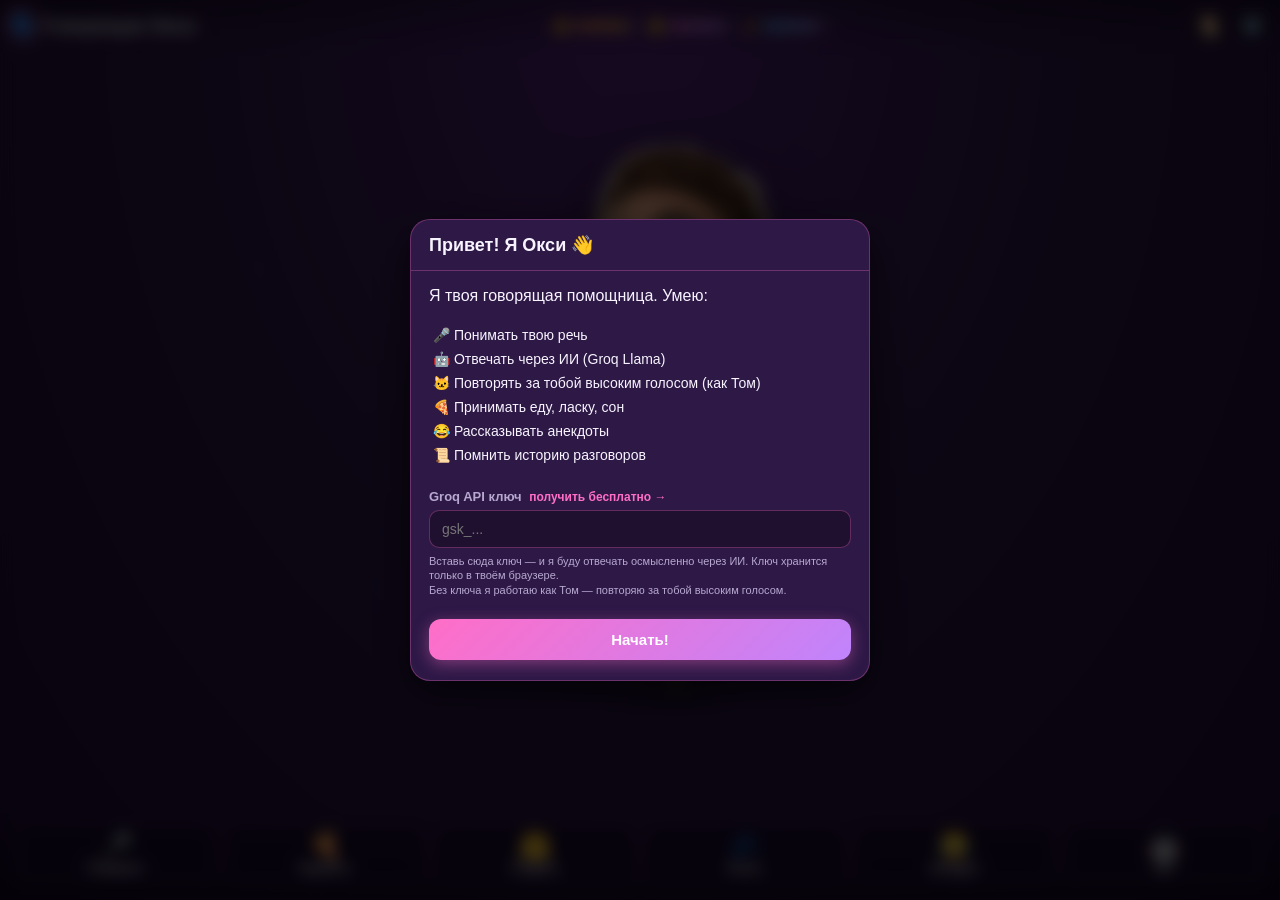
<file: index.html>
<!DOCTYPE html>
<html lang="ru">
<head>
  <meta charset="UTF-8" />
  <meta name="viewport" content="width=device-width, initial-scale=1.0, maximum-scale=1.0, user-scalable=no, viewport-fit=cover" />
  <meta name="theme-color" content="#1a0a2e" />
  <meta name="description" content="Говорящая Окси — твоя AI-помощница, как Том, только с мозгами" />
  <meta name="apple-mobile-web-app-capable" content="yes" />
  <meta name="mobile-web-app-capable" content="yes" />
  <link rel="manifest" href="manifest.json" />
  <link rel="icon" type="image/png" href="assets/oksi-green.png" />
  <link rel="apple-touch-icon" href="assets/oksi-green.png" />
  <title>Говорящая Окси</title>
  <link rel="stylesheet" href="style.css" />
</head>
<body>
  <div id="app">
    <header class="topbar">
      <div class="title">
        <span class="logo">🗣️</span>
        <h1>Говорящая Окси</h1>
      </div>
      <div class="status-bars">
        <div class="stat" title="Сытость">
          <span class="stat-icon">🍔</span>
          <div class="stat-bar"><div class="stat-fill" id="stat-hunger"></div></div>
        </div>
        <div class="stat" title="Счастье">
          <span class="stat-icon">😊</span>
          <div class="stat-bar"><div class="stat-fill" id="stat-happiness"></div></div>
        </div>
        <div class="stat" title="Энергия">
          <span class="stat-icon">⚡</span>
          <div class="stat-bar"><div class="stat-fill" id="stat-energy"></div></div>
        </div>
      </div>
      <button id="btn-history" class="floating-btn" aria-label="История">📜</button>
      <button id="btn-settings" class="icon-btn" aria-label="Настройки">⚙️</button>
    </header>

    <main class="stage">
      <div id="character" class="character" aria-label="Окси">
        <img id="character-img" src="assets/oksi-green.png" alt="Окси" draggable="false" />
        <div id="mouth-overlay" class="mouth-overlay"></div>
        <div id="emote" class="emote"></div>
        <div id="zzz" class="zzz" hidden>💤💤💤</div>
        <div id="heart" class="heart" hidden>❤️</div>
      </div>

      <div id="speech-bubble" class="speech-bubble" hidden>
        <p id="speech-text"></p>
      </div>

      <div id="listening-indicator" class="listening-indicator" hidden>
        <span class="pulse"></span>
        <span class="listening-text">Слушаю...</span>
      </div>
    </main>

    <section class="actions">
      <button class="action-btn" id="btn-talk" aria-label="Говорить">
        <span class="action-icon">🎤</span>
        <span class="action-label">Говорить</span>
      </button>
      <button class="action-btn" id="btn-feed" aria-label="Покормить">
        <span class="action-icon">🍕</span>
        <span class="action-label">Кормить</span>
      </button>
      <button class="action-btn" id="btn-pet" aria-label="Погладить">
        <span class="action-icon">🤗</span>
        <span class="action-label">Гладить</span>
      </button>
      <button class="action-btn" id="btn-sleep" aria-label="Уложить спать">
        <span class="action-icon">💤</span>
        <span class="action-label">Спать</span>
      </button>
      <button class="action-btn" id="btn-joke" aria-label="Анекдот">
        <span class="action-icon">😂</span>
        <span class="action-label">Анекдот</span>
      </button>
      <button class="action-btn" id="btn-mode" aria-label="Режим">
        <span class="action-icon" id="mode-icon">🤖</span>
        <span class="action-label" id="mode-label">ИИ</span>
      </button>
    </section>

    <section id="history" class="history" hidden>
      <div class="history-head">
        <h2>История</h2>
        <button id="btn-clear-history" class="text-btn">Очистить</button>
        <button id="btn-close-history" class="icon-btn">✕</button>
      </div>
      <div id="history-list" class="history-list"></div>
    </section>
  </div>

  <!-- Settings modal -->
  <div id="settings-modal" class="modal" hidden>
    <div class="modal-content">
      <header class="modal-head">
        <h2>Настройки</h2>
        <button id="btn-close-settings" class="icon-btn">✕</button>
      </header>
      <div class="modal-body">
        <label class="field">
          <span>Скин Окси</span>
          <select id="setting-skin">
            <option value="green">Зелёная куртка</option>
            <option value="pink">Розовая куртка</option>
          </select>
        </label>

        <label class="field">
          <span>Режим общения</span>
          <select id="setting-mode">
            <option value="ai">ИИ — отвечает осмысленно (Groq)</option>
            <option value="echo">Эхо — повторяет высоким голосом (как Том)</option>
            <option value="both">Оба — переключай на лету</option>
          </select>
        </label>

        <label class="field">
          <span>Groq API ключ <a href="https://console.groq.com/keys" target="_blank" rel="noopener">получить →</a></span>
          <input type="password" id="setting-groq-key" placeholder="gsk_..." autocomplete="off" />
        </label>

        <label class="field">
          <span>Модель Groq</span>
          <select id="setting-groq-model">
            <option value="llama-3.3-70b-versatile">Llama 3.3 70B (рекомендую)</option>
            <option value="llama-3.1-8b-instant">Llama 3.1 8B (быстрее)</option>
            <option value="mixtral-8x7b-32768">Mixtral 8x7B</option>
          </select>
        </label>

        <label class="field">
          <span>Личность Окси (system prompt)</span>
          <textarea id="setting-persona" rows="4"></textarea>
        </label>

        <label class="field row">
          <input type="checkbox" id="setting-tts" checked />
          <span>Озвучивать ответы (TTS)</span>
        </label>

        <label class="field row">
          <input type="checkbox" id="setting-pitch" checked />
          <span>Высокий «мультяшный» голос</span>
        </label>

        <label class="field">
          <span>Скорость речи: <span id="rate-value">1.05</span></span>
          <input type="range" id="setting-rate" min="0.7" max="1.6" step="0.05" value="1.05" />
        </label>

        <label class="field">
          <span>Высота тона: <span id="pitch-value">1.4</span></span>
          <input type="range" id="setting-pitch-value" min="0.5" max="2" step="0.05" value="1.4" />
        </label>

        <button id="btn-test-voice" class="primary-btn">🔊 Проверить голос</button>
      </div>
    </div>
  </div>

  <!-- Welcome / first-run modal -->
  <div id="welcome-modal" class="modal" hidden>
    <div class="modal-content">
      <header class="modal-head">
        <h2>Привет! Я Окси 👋</h2>
      </header>
      <div class="modal-body">
        <p>Я твоя говорящая помощница. Умею:</p>
        <ul class="feature-list">
          <li>🎤 Понимать твою речь</li>
          <li>🤖 Отвечать через ИИ (Groq Llama)</li>
          <li>🐱 Повторять за тобой высоким голосом (как Том)</li>
          <li>🍕 Принимать еду, ласку, сон</li>
          <li>😂 Рассказывать анекдоты</li>
          <li>📜 Помнить историю разговоров</li>
        </ul>
        <label class="field" style="margin-top: 4px;">
          <span>Groq API ключ <a href="https://console.groq.com/keys" target="_blank" rel="noopener">получить бесплатно →</a></span>
          <input type="password" id="welcome-groq-key" placeholder="gsk_..." autocomplete="off" />
          <small style="color: var(--text-dim); font-size: 11px; line-height: 1.3;">Вставь сюда ключ — и я буду отвечать осмысленно через ИИ. Ключ хранится только в твоём браузере.<br>Без ключа я работаю как Том — повторяю за тобой высоким голосом.</small>
        </label>
        <button id="btn-welcome-start" class="primary-btn">Начать!</button>
      </div>
    </div>
  </div>

  <!-- AI status banner -->
  <div id="ai-banner" class="ai-banner" hidden>
    <span>🤖 Чтобы Окси отвечала через ИИ — вставь Groq-ключ</span>
    <button id="btn-banner-settings" class="banner-btn">Открыть ⚙️</button>
    <button id="btn-banner-dismiss" class="banner-close" aria-label="Скрыть">✕</button>
  </div>

  <script>
    // Default backend (proxies Groq with the server-side OKSI key).
    // Override at runtime via ?backend=URL or by setting window.OKSI_BACKEND
    // before this script runs. Empty string disables the default.
    window.OKSI_BACKEND = window.OKSI_BACKEND ?? "https://oksi-talking-backend-ftbfruir.fly.dev";
  </script>
  <script type="module" src="js/main.js"></script>
</body>
</html>
</file>
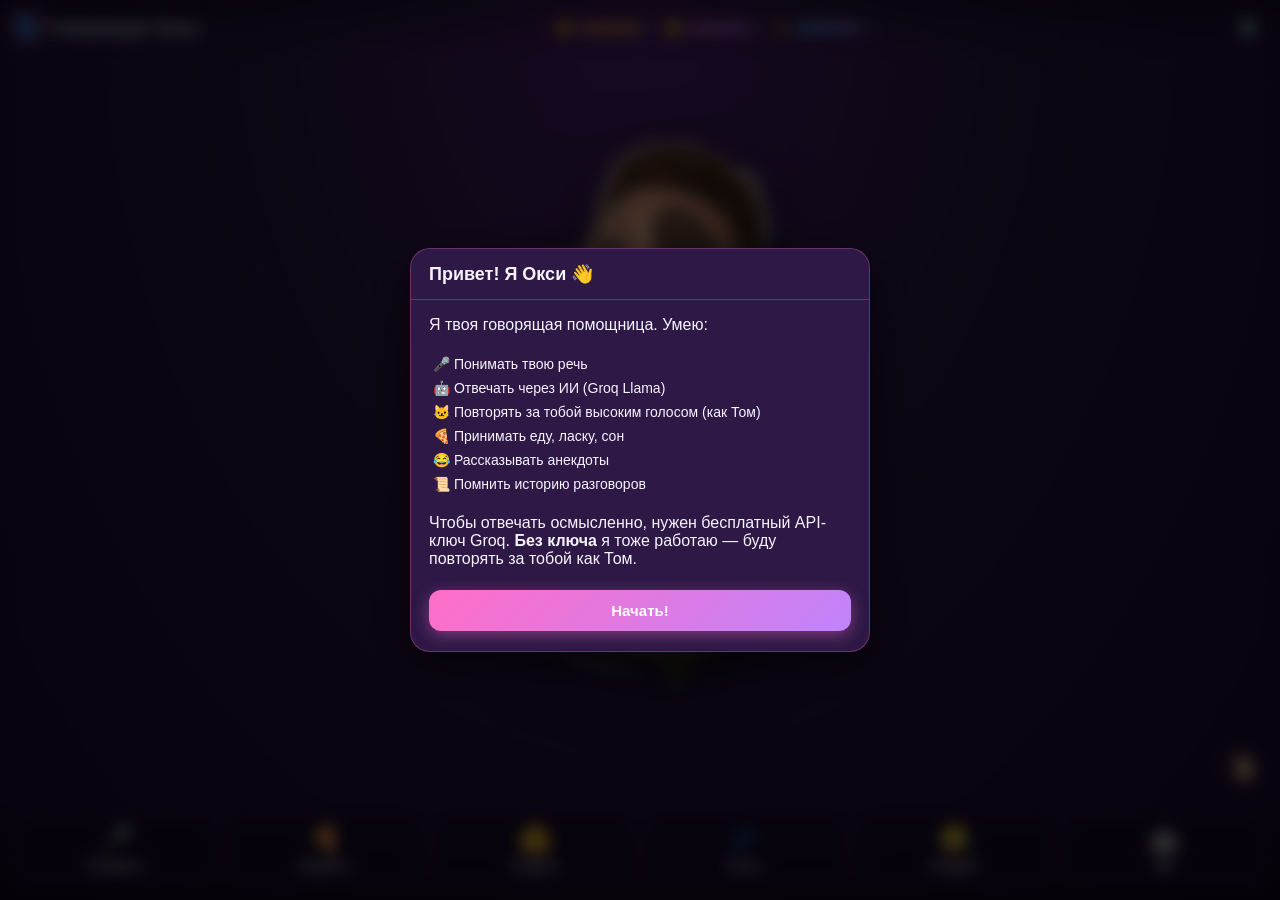
<file: talking/index.html>
<!DOCTYPE html>
<html lang="ru">
<head>
  <meta charset="UTF-8" />
  <meta name="viewport" content="width=device-width, initial-scale=1.0, maximum-scale=1.0, user-scalable=no, viewport-fit=cover" />
  <meta name="theme-color" content="#1a0a2e" />
  <meta name="description" content="Говорящая Окси — твоя AI-помощница, как Том, только с мозгами" />
  <meta name="apple-mobile-web-app-capable" content="yes" />
  <meta name="mobile-web-app-capable" content="yes" />
  <link rel="manifest" href="manifest.json" />
  <link rel="icon" type="image/png" href="assets/oksi-green.png" />
  <link rel="apple-touch-icon" href="assets/oksi-green.png" />
  <title>Говорящая Окси</title>
  <link rel="stylesheet" href="style.css" />
</head>
<body>
  <div id="app">
    <header class="topbar">
      <div class="title">
        <span class="logo">🗣️</span>
        <h1>Говорящая Окси</h1>
      </div>
      <div class="status-bars">
        <div class="stat" title="Сытость">
          <span class="stat-icon">🍔</span>
          <div class="stat-bar"><div class="stat-fill" id="stat-hunger"></div></div>
        </div>
        <div class="stat" title="Счастье">
          <span class="stat-icon">😊</span>
          <div class="stat-bar"><div class="stat-fill" id="stat-happiness"></div></div>
        </div>
        <div class="stat" title="Энергия">
          <span class="stat-icon">⚡</span>
          <div class="stat-bar"><div class="stat-fill" id="stat-energy"></div></div>
        </div>
      </div>
      <button id="btn-settings" class="icon-btn" aria-label="Настройки">⚙️</button>
    </header>

    <main class="stage">
      <div id="character" class="character" aria-label="Окси">
        <img id="character-img" src="assets/oksi-green.png" alt="Окси" draggable="false" />
        <div id="mouth-overlay" class="mouth-overlay"></div>
        <div id="emote" class="emote"></div>
        <div id="zzz" class="zzz" hidden>💤💤💤</div>
        <div id="heart" class="heart" hidden>❤️</div>
      </div>

      <div id="speech-bubble" class="speech-bubble" hidden>
        <p id="speech-text"></p>
      </div>

      <div id="listening-indicator" class="listening-indicator" hidden>
        <span class="pulse"></span>
        <span class="listening-text">Слушаю...</span>
      </div>
    </main>

    <section class="actions">
      <button class="action-btn" id="btn-talk" aria-label="Говорить">
        <span class="action-icon">🎤</span>
        <span class="action-label">Говорить</span>
      </button>
      <button class="action-btn" id="btn-feed" aria-label="Покормить">
        <span class="action-icon">🍕</span>
        <span class="action-label">Кормить</span>
      </button>
      <button class="action-btn" id="btn-pet" aria-label="Погладить">
        <span class="action-icon">🤗</span>
        <span class="action-label">Гладить</span>
      </button>
      <button class="action-btn" id="btn-sleep" aria-label="Уложить спать">
        <span class="action-icon">💤</span>
        <span class="action-label">Спать</span>
      </button>
      <button class="action-btn" id="btn-joke" aria-label="Анекдот">
        <span class="action-icon">😂</span>
        <span class="action-label">Анекдот</span>
      </button>
      <button class="action-btn" id="btn-mode" aria-label="Режим">
        <span class="action-icon" id="mode-icon">🤖</span>
        <span class="action-label" id="mode-label">ИИ</span>
      </button>
    </section>

    <section id="history" class="history" hidden>
      <div class="history-head">
        <h2>История</h2>
        <button id="btn-clear-history" class="text-btn">Очистить</button>
        <button id="btn-close-history" class="icon-btn">✕</button>
      </div>
      <div id="history-list" class="history-list"></div>
    </section>

    <button id="btn-history" class="floating-btn" aria-label="История">📜</button>
  </div>

  <!-- Settings modal -->
  <div id="settings-modal" class="modal" hidden>
    <div class="modal-content">
      <header class="modal-head">
        <h2>Настройки</h2>
        <button id="btn-close-settings" class="icon-btn">✕</button>
      </header>
      <div class="modal-body">
        <label class="field">
          <span>Скин Окси</span>
          <select id="setting-skin">
            <option value="green">Зелёная куртка</option>
            <option value="pink">Розовая куртка</option>
          </select>
        </label>

        <label class="field">
          <span>Режим общения</span>
          <select id="setting-mode">
            <option value="ai">ИИ — отвечает осмысленно (Groq)</option>
            <option value="echo">Эхо — повторяет высоким голосом (как Том)</option>
            <option value="both">Оба — переключай на лету</option>
          </select>
        </label>

        <label class="field">
          <span>Groq API ключ <a href="https://console.groq.com/keys" target="_blank" rel="noopener">получить →</a></span>
          <input type="password" id="setting-groq-key" placeholder="gsk_..." autocomplete="off" />
        </label>

        <label class="field">
          <span>Модель Groq</span>
          <select id="setting-groq-model">
            <option value="llama-3.3-70b-versatile">Llama 3.3 70B (рекомендую)</option>
            <option value="llama-3.1-8b-instant">Llama 3.1 8B (быстрее)</option>
            <option value="mixtral-8x7b-32768">Mixtral 8x7B</option>
          </select>
        </label>

        <label class="field">
          <span>Личность Окси (system prompt)</span>
          <textarea id="setting-persona" rows="4"></textarea>
        </label>

        <label class="field row">
          <input type="checkbox" id="setting-tts" checked />
          <span>Озвучивать ответы (TTS)</span>
        </label>

        <label class="field row">
          <input type="checkbox" id="setting-pitch" checked />
          <span>Высокий «мультяшный» голос</span>
        </label>

        <label class="field">
          <span>Скорость речи: <span id="rate-value">1.05</span></span>
          <input type="range" id="setting-rate" min="0.7" max="1.6" step="0.05" value="1.05" />
        </label>

        <label class="field">
          <span>Высота тона: <span id="pitch-value">1.4</span></span>
          <input type="range" id="setting-pitch-value" min="0.5" max="2" step="0.05" value="1.4" />
        </label>

        <button id="btn-test-voice" class="primary-btn">🔊 Проверить голос</button>
      </div>
    </div>
  </div>

  <!-- Welcome / first-run modal -->
  <div id="welcome-modal" class="modal" hidden>
    <div class="modal-content">
      <header class="modal-head">
        <h2>Привет! Я Окси 👋</h2>
      </header>
      <div class="modal-body">
        <p>Я твоя говорящая помощница. Умею:</p>
        <ul class="feature-list">
          <li>🎤 Понимать твою речь</li>
          <li>🤖 Отвечать через ИИ (Groq Llama)</li>
          <li>🐱 Повторять за тобой высоким голосом (как Том)</li>
          <li>🍕 Принимать еду, ласку, сон</li>
          <li>😂 Рассказывать анекдоты</li>
          <li>📜 Помнить историю разговоров</li>
        </ul>
        <p>Чтобы отвечать осмысленно, нужен бесплатный API-ключ Groq. <strong>Без ключа</strong> я тоже работаю — буду повторять за тобой как Том.</p>
        <button id="btn-welcome-start" class="primary-btn">Начать!</button>
      </div>
    </div>
  </div>

  <script type="module" src="js/main.js"></script>
</body>
</html>
</file>
<file: style.css>
:root {
  --bg-1: #1a0a2e;
  --bg-2: #2d1846;
  --bg-3: #4a1f6f;
  --accent: #ff6ec7;
  --accent-2: #c084fc;
  --accent-3: #fbbf24;
  --text: #f8f4ff;
  --text-dim: #b8a8d0;
  --bar-bg: rgba(255, 255, 255, 0.12);
  --card: rgba(20, 10, 40, 0.85);
  --card-border: rgba(255, 110, 199, 0.3);
  --shadow: 0 4px 16px rgba(0, 0, 0, 0.4);
  --safe-top: env(safe-area-inset-top, 0px);
  --safe-bottom: env(safe-area-inset-bottom, 0px);
}

* {
  box-sizing: border-box;
  margin: 0;
  padding: 0;
}

html, body {
  height: 100%;
  width: 100%;
  overflow: hidden;
  -webkit-tap-highlight-color: transparent;
  -webkit-user-select: none;
  user-select: none;
  touch-action: manipulation;
}

body {
  font-family: -apple-system, BlinkMacSystemFont, "Segoe UI", Roboto, sans-serif;
  color: var(--text);
  background: radial-gradient(ellipse at top, var(--bg-3) 0%, var(--bg-2) 40%, var(--bg-1) 100%);
  background-attachment: fixed;
  position: relative;
}

body::before {
  content: "";
  position: fixed;
  inset: 0;
  background-image:
    radial-gradient(2px 2px at 20% 30%, rgba(255, 255, 255, 0.4), transparent),
    radial-gradient(1px 1px at 60% 70%, rgba(255, 255, 255, 0.3), transparent),
    radial-gradient(1.5px 1.5px at 80% 20%, rgba(255, 255, 255, 0.5), transparent),
    radial-gradient(1px 1px at 40% 85%, rgba(255, 255, 255, 0.3), transparent),
    radial-gradient(2px 2px at 90% 50%, rgba(255, 255, 255, 0.4), transparent);
  background-size: 100% 100%;
  pointer-events: none;
  z-index: 0;
  animation: twinkle 8s ease-in-out infinite alternate;
}

@keyframes twinkle {
  0% { opacity: 0.6; }
  100% { opacity: 1; }
}

#app {
  position: relative;
  z-index: 1;
  display: flex;
  flex-direction: column;
  /* 100vh first as fallback, 100dvh wins on browsers that support it (handles
     mobile URL bar / dynamic chrome correctly). */
  height: 100vh;
  height: 100dvh;
  min-height: 0;
  padding-top: var(--safe-top);
  padding-bottom: var(--safe-bottom);
}

/* Top bar */
.topbar {
  display: grid;
  grid-template-columns: auto 1fr auto auto;
  align-items: center;
  gap: 8px;
  padding: 8px 10px;
  background: linear-gradient(180deg, rgba(0,0,0,0.3), transparent);
  flex-shrink: 0;
}

.title {
  display: flex;
  align-items: center;
  gap: 6px;
  min-width: 0;
}

.title h1 {
  font-size: 15px;
  font-weight: 700;
  letter-spacing: 0.3px;
  text-shadow: 0 2px 4px rgba(0, 0, 0, 0.5);
  white-space: nowrap;
  overflow: hidden;
  text-overflow: ellipsis;
}

.logo {
  font-size: 22px;
  filter: drop-shadow(0 0 8px var(--accent));
}

.status-bars {
  display: flex;
  gap: 6px;
  justify-content: center;
  min-width: 0;
  flex-wrap: nowrap;
}

.stat {
  display: flex;
  align-items: center;
  gap: 3px;
  min-width: 0;
}

.stat-icon {
  font-size: 13px;
  filter: drop-shadow(0 1px 2px rgba(0,0,0,0.6));
  flex-shrink: 0;
}

.stat-bar {
  width: 38px;
  min-width: 24px;
  height: 8px;
  background: var(--bar-bg);
  border-radius: 4px;
  overflow: hidden;
  border: 1px solid rgba(255, 255, 255, 0.15);
  flex-shrink: 1;
}

.stat-fill {
  height: 100%;
  background: linear-gradient(90deg, var(--accent), var(--accent-3));
  width: 80%;
  transition: width 0.3s ease;
  border-radius: 4px;
}

#stat-hunger { background: linear-gradient(90deg, #ff8a4c, #fbbf24); }
#stat-happiness { background: linear-gradient(90deg, var(--accent), var(--accent-2)); }
#stat-energy { background: linear-gradient(90deg, #38bdf8, #a78bfa); }

/* Stage / character */
.stage {
  flex: 1 1 0;
  min-height: 0;
  display: flex;
  align-items: center;
  justify-content: center;
  position: relative;
  overflow: hidden;
  padding: 4px;
}

.character {
  position: relative;
  width: min(85vw, 55dvh, 420px);
  max-height: 100%;
  aspect-ratio: 1024 / 1536;
  cursor: pointer;
  filter: drop-shadow(0 16px 30px rgba(0, 0, 0, 0.6));
  animation: breathe 4s ease-in-out infinite alternate;
}

.character img {
  width: 100%;
  height: 100%;
  object-fit: contain;
  display: block;
  pointer-events: none;
  -webkit-user-drag: none;
}

@keyframes breathe {
  0% { transform: translateY(0) scale(1); }
  100% { transform: translateY(-6px) scale(1.01); }
}

.character.shake {
  animation: shake 0.5s ease-in-out;
}

@keyframes shake {
  0%, 100% { transform: translateX(0) rotate(0); }
  25% { transform: translateX(-8px) rotate(-2deg); }
  75% { transform: translateX(8px) rotate(2deg); }
}

.character.bounce {
  animation: bounce 0.6s ease-in-out;
}

@keyframes bounce {
  0%, 100% { transform: translateY(0) scale(1); }
  40% { transform: translateY(-30px) scale(1.05); }
}

.character.sleeping {
  animation: sleep 3s ease-in-out infinite alternate;
  filter: drop-shadow(0 16px 30px rgba(0, 0, 0, 0.6)) brightness(0.85) hue-rotate(220deg);
}

@keyframes sleep {
  0% { transform: rotate(-2deg) scale(0.98); }
  100% { transform: rotate(2deg) scale(1.01); }
}

/* Mouth overlay - positioned over the lips in the photo */
.mouth-overlay {
  position: absolute;
  /* Approx coords for the lips on 1024×1536 character */
  left: 39%;
  top: 30.7%;
  width: 9%;
  height: 3.2%;
  background: radial-gradient(ellipse at center, #1a0511 0%, #3d0f1f 60%, transparent 100%);
  border-radius: 50%;
  transform: scaleY(0.05);
  transform-origin: center center;
  transition: transform 0.05s linear;
  opacity: 0.78;
  pointer-events: none;
  mix-blend-mode: multiply;
  filter: blur(1px);
}

.character.sleeping .mouth-overlay {
  transform: scaleY(0.15) !important;
}

/* Emote (heart, sparkle, etc) */
.emote {
  position: absolute;
  top: -20px;
  left: 50%;
  transform: translateX(-50%) scale(0);
  font-size: 60px;
  pointer-events: none;
  filter: drop-shadow(0 0 12px var(--accent));
}

.emote.show {
  animation: emote-pop 1.5s ease-out;
}

@keyframes emote-pop {
  0% { transform: translateX(-50%) scale(0) translateY(0); opacity: 0; }
  30% { transform: translateX(-50%) scale(1.3) translateY(-10px); opacity: 1; }
  60% { transform: translateX(-50%) scale(1) translateY(-30px); opacity: 1; }
  100% { transform: translateX(-50%) scale(0.9) translateY(-80px); opacity: 0; }
}

.zzz {
  position: absolute;
  top: 5%;
  right: -10%;
  font-size: 36px;
  animation: zzz-float 2.5s ease-in-out infinite;
  pointer-events: none;
}

@keyframes zzz-float {
  0%, 100% { transform: translateY(0) rotate(-5deg); opacity: 0.7; }
  50% { transform: translateY(-20px) rotate(5deg); opacity: 1; }
}

.heart {
  position: absolute;
  top: 50%;
  left: 50%;
  font-size: 80px;
  transform: translate(-50%, -50%) scale(0);
  pointer-events: none;
  filter: drop-shadow(0 0 20px #ff4081);
}

.heart.show {
  animation: heart-pop 1.2s ease-out;
}

@keyframes heart-pop {
  0% { transform: translate(-50%, -50%) scale(0); opacity: 0; }
  40% { transform: translate(-50%, -50%) scale(1.3); opacity: 1; }
  100% { transform: translate(-50%, -50%) scale(2); opacity: 0; }
}

/* Speech bubble */
.speech-bubble {
  position: absolute;
  top: 16px;
  left: 50%;
  transform: translateX(-50%);
  max-width: 85%;
  background: var(--card);
  border: 1.5px solid var(--card-border);
  border-radius: 18px;
  padding: 12px 16px;
  box-shadow: var(--shadow);
  backdrop-filter: blur(12px);
  -webkit-backdrop-filter: blur(12px);
  animation: bubble-in 0.3s ease-out;
}

.speech-bubble p {
  font-size: 15px;
  line-height: 1.4;
  color: var(--text);
}

.speech-bubble::after {
  content: "";
  position: absolute;
  bottom: -10px;
  left: 50%;
  transform: translateX(-50%) rotate(45deg);
  width: 14px;
  height: 14px;
  background: var(--card);
  border-right: 1.5px solid var(--card-border);
  border-bottom: 1.5px solid var(--card-border);
}

@keyframes bubble-in {
  0% { transform: translateX(-50%) translateY(-20px) scale(0.9); opacity: 0; }
  100% { transform: translateX(-50%) translateY(0) scale(1); opacity: 1; }
}

.listening-indicator {
  position: absolute;
  bottom: 16px;
  left: 50%;
  transform: translateX(-50%);
  display: flex;
  align-items: center;
  gap: 8px;
  background: var(--card);
  border: 1.5px solid var(--accent);
  border-radius: 999px;
  padding: 8px 16px;
  box-shadow: var(--shadow), 0 0 24px rgba(255, 110, 199, 0.4);
  animation: bubble-in 0.3s ease-out;
}

.pulse {
  width: 12px;
  height: 12px;
  background: var(--accent);
  border-radius: 50%;
  animation: pulse 1s ease-in-out infinite;
}

@keyframes pulse {
  0%, 100% { transform: scale(1); opacity: 1; box-shadow: 0 0 0 0 rgba(255, 110, 199, 0.7); }
  50% { transform: scale(1.4); opacity: 0.6; box-shadow: 0 0 0 12px rgba(255, 110, 199, 0); }
}

.listening-text {
  font-size: 13px;
  font-weight: 600;
  color: var(--text);
}

/* Actions */
.actions {
  display: grid;
  grid-template-columns: repeat(3, 1fr);
  gap: 6px;
  padding: 6px 8px max(8px, var(--safe-bottom));
  background: linear-gradient(0deg, rgba(0,0,0,0.4), transparent);
  flex-shrink: 0;
}

.action-btn {
  display: flex;
  flex-direction: column;
  align-items: center;
  gap: 2px;
  padding: 8px 4px;
  background: var(--card);
  border: 1px solid var(--card-border);
  border-radius: 12px;
  color: var(--text);
  cursor: pointer;
  transition: transform 0.15s ease, background 0.2s ease, border-color 0.2s ease;
  font-family: inherit;
  font-size: 11px;
  font-weight: 600;
  -webkit-tap-highlight-color: transparent;
  min-width: 0;
}

.action-btn:hover, .action-btn:focus-visible {
  background: rgba(60, 30, 90, 0.9);
  border-color: var(--accent);
  outline: none;
}

.action-btn:active {
  transform: scale(0.92);
  background: rgba(80, 40, 110, 0.95);
}

.action-btn.active {
  background: linear-gradient(135deg, rgba(255, 110, 199, 0.4), rgba(192, 132, 252, 0.4));
  border-color: var(--accent);
  box-shadow: 0 0 16px rgba(255, 110, 199, 0.5);
}

.action-btn.recording {
  background: linear-gradient(135deg, rgba(239, 68, 68, 0.5), rgba(220, 38, 38, 0.5));
  border-color: #ef4444;
  animation: pulse-red 1s ease-in-out infinite;
}

@keyframes pulse-red {
  0%, 100% { box-shadow: 0 0 0 0 rgba(239, 68, 68, 0.7); }
  50% { box-shadow: 0 0 0 8px rgba(239, 68, 68, 0); }
}

.action-icon {
  font-size: 22px;
  line-height: 1;
  filter: drop-shadow(0 1px 2px rgba(0,0,0,0.5));
}

.action-label {
  font-size: 11px;
  letter-spacing: 0.2px;
  white-space: nowrap;
  overflow: hidden;
  text-overflow: ellipsis;
  max-width: 100%;
}

/* Buttons */
.icon-btn {
  width: 36px;
  height: 36px;
  background: var(--card);
  border: 1px solid var(--card-border);
  border-radius: 10px;
  color: var(--text);
  font-size: 18px;
  cursor: pointer;
  display: flex;
  align-items: center;
  justify-content: center;
  transition: transform 0.15s ease, background 0.2s ease;
  font-family: inherit;
}

.icon-btn:hover, .icon-btn:active {
  background: rgba(60, 30, 90, 0.95);
  transform: scale(0.95);
}

.text-btn {
  background: transparent;
  border: none;
  color: var(--accent);
  cursor: pointer;
  font-family: inherit;
  font-size: 13px;
  padding: 6px 10px;
  border-radius: 6px;
}

.text-btn:hover { background: rgba(255, 110, 199, 0.15); }

.primary-btn {
  background: linear-gradient(135deg, var(--accent), var(--accent-2));
  color: white;
  border: none;
  border-radius: 12px;
  padding: 12px 20px;
  font-size: 15px;
  font-weight: 600;
  cursor: pointer;
  font-family: inherit;
  width: 100%;
  margin-top: 8px;
  transition: transform 0.15s ease, box-shadow 0.2s ease;
  box-shadow: 0 4px 16px rgba(255, 110, 199, 0.4);
}

.primary-btn:hover { transform: translateY(-1px); box-shadow: 0 6px 20px rgba(255, 110, 199, 0.5); }
.primary-btn:active { transform: translateY(0); }

.floating-btn {
  /* Now lives in topbar instead of floating; keeps the .floating-btn class for
     legacy positioning options (e.g. shrunken landscape). */
  width: 36px;
  height: 36px;
  background: var(--card);
  border: 1px solid var(--card-border);
  border-radius: 10px;
  color: var(--text);
  font-size: 18px;
  cursor: pointer;
  display: flex;
  align-items: center;
  justify-content: center;
  font-family: inherit;
  flex-shrink: 0;
}

.floating-btn:hover, .floating-btn:active { transform: scale(0.9); }

/* History */
.history {
  position: absolute;
  inset: 0;
  background: rgba(10, 5, 20, 0.95);
  backdrop-filter: blur(12px);
  -webkit-backdrop-filter: blur(12px);
  z-index: 50;
  display: flex;
  flex-direction: column;
  padding-top: var(--safe-top);
  padding-bottom: var(--safe-bottom);
}

.history-head {
  display: flex;
  align-items: center;
  justify-content: space-between;
  padding: 14px 16px;
  border-bottom: 1px solid var(--card-border);
}

.history-head h2 {
  font-size: 18px;
  flex: 1;
}

.history-list {
  flex: 1;
  overflow-y: auto;
  padding: 16px;
  display: flex;
  flex-direction: column;
  gap: 10px;
}

.msg {
  max-width: 80%;
  padding: 10px 14px;
  border-radius: 16px;
  font-size: 14px;
  line-height: 1.4;
  word-wrap: break-word;
}

.msg.user {
  align-self: flex-end;
  background: linear-gradient(135deg, var(--accent), var(--accent-2));
  color: white;
  border-bottom-right-radius: 4px;
}

.msg.oksi {
  align-self: flex-start;
  background: var(--card);
  border: 1px solid var(--card-border);
  border-bottom-left-radius: 4px;
}

.msg-time {
  font-size: 10px;
  opacity: 0.6;
  margin-top: 4px;
}

/* Hidden attribute should always hide */
[hidden] {
  display: none !important;
}

/* AI status banner — shown when no key is configured */
.ai-banner {
  position: fixed;
  left: 8px;
  right: 8px;
  bottom: calc(8px + var(--safe-bottom));
  z-index: 60;
  display: flex;
  align-items: center;
  gap: 8px;
  padding: 10px 12px;
  background: linear-gradient(135deg, rgba(255, 110, 199, 0.95), rgba(192, 132, 252, 0.95));
  color: white;
  border-radius: 14px;
  box-shadow: 0 8px 24px rgba(0, 0, 0, 0.5);
  font-size: 13px;
  font-weight: 600;
  animation: bubble-in 0.35s ease-out;
}

.ai-banner > span {
  flex: 1;
  min-width: 0;
}

.banner-btn {
  background: rgba(255, 255, 255, 0.95);
  color: #6d1a8a;
  border: none;
  border-radius: 999px;
  padding: 6px 12px;
  font-weight: 700;
  font-size: 12px;
  cursor: pointer;
  font-family: inherit;
  white-space: nowrap;
  flex-shrink: 0;
}

.banner-btn:active { transform: scale(0.96); }

.banner-close {
  background: transparent;
  border: none;
  color: rgba(255, 255, 255, 0.8);
  font-size: 14px;
  cursor: pointer;
  padding: 4px 8px;
  flex-shrink: 0;
}

.banner-close:hover { color: white; }

/* When the banner is visible, lift the actions row so it isn't hidden under it */
body:has(#ai-banner:not([hidden])) .actions {
  padding-bottom: max(72px, calc(72px + var(--safe-bottom)));
}

/* Modal */
.modal {
  position: fixed;
  inset: 0;
  background: rgba(0, 0, 0, 0.7);
  backdrop-filter: blur(8px);
  -webkit-backdrop-filter: blur(8px);
  display: flex;
  align-items: center;
  justify-content: center;
  z-index: 100;
  padding: 16px;
  padding-top: max(16px, var(--safe-top));
  padding-bottom: max(16px, var(--safe-bottom));
  animation: fade-in 0.25s ease-out;
}

@keyframes fade-in {
  from { opacity: 0; }
  to { opacity: 1; }
}

.modal-content {
  background: var(--bg-2);
  border: 1.5px solid var(--card-border);
  border-radius: 20px;
  width: 100%;
  max-width: 460px;
  max-height: 90vh;
  overflow-y: auto;
  box-shadow: 0 12px 40px rgba(0, 0, 0, 0.6);
  animation: modal-pop 0.25s ease-out;
}

@keyframes modal-pop {
  0% { transform: scale(0.92); opacity: 0; }
  100% { transform: scale(1); opacity: 1; }
}

.modal-head {
  display: flex;
  align-items: center;
  justify-content: space-between;
  padding: 14px 18px;
  border-bottom: 1px solid var(--card-border);
}

.modal-head h2 {
  font-size: 18px;
  font-weight: 700;
}

.modal-body {
  padding: 16px 18px 20px;
  display: flex;
  flex-direction: column;
  gap: 14px;
}

.field {
  display: flex;
  flex-direction: column;
  gap: 6px;
}

.field.row {
  flex-direction: row;
  align-items: center;
  gap: 10px;
}

.field span {
  font-size: 13px;
  color: var(--text-dim);
  font-weight: 600;
}

.field a {
  color: var(--accent);
  font-size: 12px;
  margin-left: 4px;
  text-decoration: none;
}

.field a:hover { text-decoration: underline; }

.field input[type="text"],
.field input[type="password"],
.field select,
.field textarea {
  background: rgba(0, 0, 0, 0.3);
  border: 1px solid var(--card-border);
  border-radius: 10px;
  padding: 10px 12px;
  font-size: 14px;
  color: var(--text);
  font-family: inherit;
  outline: none;
  transition: border-color 0.2s ease;
}

.field input:focus,
.field select:focus,
.field textarea:focus {
  border-color: var(--accent);
}

.field input[type="checkbox"] {
  width: 20px;
  height: 20px;
  accent-color: var(--accent);
  cursor: pointer;
}

.field input[type="range"] {
  accent-color: var(--accent);
  cursor: pointer;
}

.feature-list {
  list-style: none;
  display: flex;
  flex-direction: column;
  gap: 8px;
  padding: 8px 0;
}

.feature-list li {
  font-size: 14px;
  padding-left: 4px;
}

/* Responsive: bigger screens — single row of 6 buttons */
@media (min-width: 560px) {
  .actions {
    grid-template-columns: repeat(6, 1fr);
    padding: 10px 16px max(16px, var(--safe-bottom));
    gap: 10px;
  }
  .action-icon { font-size: 26px; }
  .action-label { font-size: 12px; }
  .stat-bar { width: 70px; }
  .title h1 { font-size: 18px; }
}

/* Compact topbar on narrow phones */
@media (max-width: 380px) {
  .title h1 { font-size: 13px; }
  .stat-bar { width: 32px; }
  .stat-icon { font-size: 12px; }
  .topbar { gap: 6px; padding: 8px 8px; }
}

@media (max-width: 340px) {
  .title h1 { display: none; }
  .logo { font-size: 24px; }
  .stat-bar { width: 28px; }
  .action-icon { font-size: 20px; }
  .action-label { font-size: 10px; }
  .actions { gap: 4px; padding: 4px 6px max(6px, var(--safe-bottom)); }
}

/* Landscape phones — squish vertically: smaller character, single row of buttons */
@media (orientation: landscape) and (max-height: 520px) {
  .character { width: min(45dvh, 35vw); }
  .actions {
    grid-template-columns: repeat(6, 1fr);
    padding: 4px 8px max(4px, var(--safe-bottom));
    gap: 6px;
  }
  .action-btn { padding: 6px 2px; }
  .action-icon { font-size: 18px; }
  .action-label { font-size: 9px; }
  .topbar { padding: 4px 10px; }
}
</file>
<file: talking/style.css>
:root {
  --bg-1: #1a0a2e;
  --bg-2: #2d1846;
  --bg-3: #4a1f6f;
  --accent: #ff6ec7;
  --accent-2: #c084fc;
  --accent-3: #fbbf24;
  --text: #f8f4ff;
  --text-dim: #b8a8d0;
  --bar-bg: rgba(255, 255, 255, 0.12);
  --card: rgba(20, 10, 40, 0.85);
  --card-border: rgba(255, 110, 199, 0.3);
  --shadow: 0 4px 16px rgba(0, 0, 0, 0.4);
  --safe-top: env(safe-area-inset-top, 0px);
  --safe-bottom: env(safe-area-inset-bottom, 0px);
}

* {
  box-sizing: border-box;
  margin: 0;
  padding: 0;
}

html, body {
  height: 100%;
  width: 100%;
  overflow: hidden;
  -webkit-tap-highlight-color: transparent;
  -webkit-user-select: none;
  user-select: none;
  touch-action: manipulation;
}

body {
  font-family: -apple-system, BlinkMacSystemFont, "Segoe UI", Roboto, sans-serif;
  color: var(--text);
  background: radial-gradient(ellipse at top, var(--bg-3) 0%, var(--bg-2) 40%, var(--bg-1) 100%);
  background-attachment: fixed;
  position: relative;
}

body::before {
  content: "";
  position: fixed;
  inset: 0;
  background-image:
    radial-gradient(2px 2px at 20% 30%, rgba(255, 255, 255, 0.4), transparent),
    radial-gradient(1px 1px at 60% 70%, rgba(255, 255, 255, 0.3), transparent),
    radial-gradient(1.5px 1.5px at 80% 20%, rgba(255, 255, 255, 0.5), transparent),
    radial-gradient(1px 1px at 40% 85%, rgba(255, 255, 255, 0.3), transparent),
    radial-gradient(2px 2px at 90% 50%, rgba(255, 255, 255, 0.4), transparent);
  background-size: 100% 100%;
  pointer-events: none;
  z-index: 0;
  animation: twinkle 8s ease-in-out infinite alternate;
}

@keyframes twinkle {
  0% { opacity: 0.6; }
  100% { opacity: 1; }
}

#app {
  position: relative;
  z-index: 1;
  display: flex;
  flex-direction: column;
  height: 100dvh;
  height: 100vh;
  padding-top: var(--safe-top);
  padding-bottom: var(--safe-bottom);
}

/* Top bar */
.topbar {
  display: grid;
  grid-template-columns: auto 1fr auto;
  align-items: center;
  gap: 12px;
  padding: 10px 14px;
  background: linear-gradient(180deg, rgba(0,0,0,0.3), transparent);
}

.title {
  display: flex;
  align-items: center;
  gap: 6px;
}

.title h1 {
  font-size: 16px;
  font-weight: 700;
  letter-spacing: 0.3px;
  text-shadow: 0 2px 4px rgba(0, 0, 0, 0.5);
}

.logo {
  font-size: 22px;
  filter: drop-shadow(0 0 8px var(--accent));
}

.status-bars {
  display: flex;
  gap: 8px;
  justify-content: center;
}

.stat {
  display: flex;
  align-items: center;
  gap: 4px;
}

.stat-icon {
  font-size: 14px;
  filter: drop-shadow(0 1px 2px rgba(0,0,0,0.6));
}

.stat-bar {
  width: 50px;
  height: 8px;
  background: var(--bar-bg);
  border-radius: 4px;
  overflow: hidden;
  border: 1px solid rgba(255, 255, 255, 0.15);
}

.stat-fill {
  height: 100%;
  background: linear-gradient(90deg, var(--accent), var(--accent-3));
  width: 80%;
  transition: width 0.3s ease;
  border-radius: 4px;
}

#stat-hunger { background: linear-gradient(90deg, #ff8a4c, #fbbf24); }
#stat-happiness { background: linear-gradient(90deg, var(--accent), var(--accent-2)); }
#stat-energy { background: linear-gradient(90deg, #38bdf8, #a78bfa); }

/* Stage / character */
.stage {
  flex: 1;
  display: flex;
  align-items: center;
  justify-content: center;
  position: relative;
  overflow: hidden;
  padding: 4px;
}

.character {
  position: relative;
  width: min(85vw, 60vh, 420px);
  height: auto;
  aspect-ratio: 1024 / 1536;
  cursor: pointer;
  filter: drop-shadow(0 16px 30px rgba(0, 0, 0, 0.6));
  animation: breathe 4s ease-in-out infinite alternate;
}

.character img {
  width: 100%;
  height: 100%;
  object-fit: contain;
  display: block;
  pointer-events: none;
  -webkit-user-drag: none;
}

@keyframes breathe {
  0% { transform: translateY(0) scale(1); }
  100% { transform: translateY(-6px) scale(1.01); }
}

.character.shake {
  animation: shake 0.5s ease-in-out;
}

@keyframes shake {
  0%, 100% { transform: translateX(0) rotate(0); }
  25% { transform: translateX(-8px) rotate(-2deg); }
  75% { transform: translateX(8px) rotate(2deg); }
}

.character.bounce {
  animation: bounce 0.6s ease-in-out;
}

@keyframes bounce {
  0%, 100% { transform: translateY(0) scale(1); }
  40% { transform: translateY(-30px) scale(1.05); }
}

.character.sleeping {
  animation: sleep 3s ease-in-out infinite alternate;
  filter: drop-shadow(0 16px 30px rgba(0, 0, 0, 0.6)) brightness(0.85) hue-rotate(220deg);
}

@keyframes sleep {
  0% { transform: rotate(-2deg) scale(0.98); }
  100% { transform: rotate(2deg) scale(1.01); }
}

/* Mouth overlay - positioned over the lips in the photo */
.mouth-overlay {
  position: absolute;
  /* Approx coords for the lips on 1024×1536 character */
  left: 39%;
  top: 30.7%;
  width: 9%;
  height: 3.2%;
  background: radial-gradient(ellipse at center, #1a0511 0%, #3d0f1f 60%, transparent 100%);
  border-radius: 50%;
  transform: scaleY(0.05);
  transform-origin: center center;
  transition: transform 0.05s linear;
  opacity: 0.78;
  pointer-events: none;
  mix-blend-mode: multiply;
  filter: blur(1px);
}

.character.sleeping .mouth-overlay {
  transform: scaleY(0.15) !important;
}

/* Emote (heart, sparkle, etc) */
.emote {
  position: absolute;
  top: -20px;
  left: 50%;
  transform: translateX(-50%) scale(0);
  font-size: 60px;
  pointer-events: none;
  filter: drop-shadow(0 0 12px var(--accent));
}

.emote.show {
  animation: emote-pop 1.5s ease-out;
}

@keyframes emote-pop {
  0% { transform: translateX(-50%) scale(0) translateY(0); opacity: 0; }
  30% { transform: translateX(-50%) scale(1.3) translateY(-10px); opacity: 1; }
  60% { transform: translateX(-50%) scale(1) translateY(-30px); opacity: 1; }
  100% { transform: translateX(-50%) scale(0.9) translateY(-80px); opacity: 0; }
}

.zzz {
  position: absolute;
  top: 5%;
  right: -10%;
  font-size: 36px;
  animation: zzz-float 2.5s ease-in-out infinite;
  pointer-events: none;
}

@keyframes zzz-float {
  0%, 100% { transform: translateY(0) rotate(-5deg); opacity: 0.7; }
  50% { transform: translateY(-20px) rotate(5deg); opacity: 1; }
}

.heart {
  position: absolute;
  top: 50%;
  left: 50%;
  font-size: 80px;
  transform: translate(-50%, -50%) scale(0);
  pointer-events: none;
  filter: drop-shadow(0 0 20px #ff4081);
}

.heart.show {
  animation: heart-pop 1.2s ease-out;
}

@keyframes heart-pop {
  0% { transform: translate(-50%, -50%) scale(0); opacity: 0; }
  40% { transform: translate(-50%, -50%) scale(1.3); opacity: 1; }
  100% { transform: translate(-50%, -50%) scale(2); opacity: 0; }
}

/* Speech bubble */
.speech-bubble {
  position: absolute;
  top: 16px;
  left: 50%;
  transform: translateX(-50%);
  max-width: 85%;
  background: var(--card);
  border: 1.5px solid var(--card-border);
  border-radius: 18px;
  padding: 12px 16px;
  box-shadow: var(--shadow);
  backdrop-filter: blur(12px);
  -webkit-backdrop-filter: blur(12px);
  animation: bubble-in 0.3s ease-out;
}

.speech-bubble p {
  font-size: 15px;
  line-height: 1.4;
  color: var(--text);
}

.speech-bubble::after {
  content: "";
  position: absolute;
  bottom: -10px;
  left: 50%;
  transform: translateX(-50%) rotate(45deg);
  width: 14px;
  height: 14px;
  background: var(--card);
  border-right: 1.5px solid var(--card-border);
  border-bottom: 1.5px solid var(--card-border);
}

@keyframes bubble-in {
  0% { transform: translateX(-50%) translateY(-20px) scale(0.9); opacity: 0; }
  100% { transform: translateX(-50%) translateY(0) scale(1); opacity: 1; }
}

.listening-indicator {
  position: absolute;
  bottom: 16px;
  left: 50%;
  transform: translateX(-50%);
  display: flex;
  align-items: center;
  gap: 8px;
  background: var(--card);
  border: 1.5px solid var(--accent);
  border-radius: 999px;
  padding: 8px 16px;
  box-shadow: var(--shadow), 0 0 24px rgba(255, 110, 199, 0.4);
  animation: bubble-in 0.3s ease-out;
}

.pulse {
  width: 12px;
  height: 12px;
  background: var(--accent);
  border-radius: 50%;
  animation: pulse 1s ease-in-out infinite;
}

@keyframes pulse {
  0%, 100% { transform: scale(1); opacity: 1; box-shadow: 0 0 0 0 rgba(255, 110, 199, 0.7); }
  50% { transform: scale(1.4); opacity: 0.6; box-shadow: 0 0 0 12px rgba(255, 110, 199, 0); }
}

.listening-text {
  font-size: 13px;
  font-weight: 600;
  color: var(--text);
}

/* Actions */
.actions {
  display: grid;
  grid-template-columns: repeat(6, 1fr);
  gap: 6px;
  padding: 8px 12px 12px;
  background: linear-gradient(0deg, rgba(0,0,0,0.4), transparent);
}

.action-btn {
  display: flex;
  flex-direction: column;
  align-items: center;
  gap: 4px;
  padding: 10px 4px;
  background: var(--card);
  border: 1px solid var(--card-border);
  border-radius: 14px;
  color: var(--text);
  cursor: pointer;
  transition: transform 0.15s ease, background 0.2s ease, border-color 0.2s ease;
  font-family: inherit;
  font-size: 11px;
  font-weight: 600;
  -webkit-tap-highlight-color: transparent;
}

.action-btn:hover, .action-btn:focus-visible {
  background: rgba(60, 30, 90, 0.9);
  border-color: var(--accent);
  outline: none;
}

.action-btn:active {
  transform: scale(0.92);
  background: rgba(80, 40, 110, 0.95);
}

.action-btn.active {
  background: linear-gradient(135deg, rgba(255, 110, 199, 0.4), rgba(192, 132, 252, 0.4));
  border-color: var(--accent);
  box-shadow: 0 0 16px rgba(255, 110, 199, 0.5);
}

.action-btn.recording {
  background: linear-gradient(135deg, rgba(239, 68, 68, 0.5), rgba(220, 38, 38, 0.5));
  border-color: #ef4444;
  animation: pulse-red 1s ease-in-out infinite;
}

@keyframes pulse-red {
  0%, 100% { box-shadow: 0 0 0 0 rgba(239, 68, 68, 0.7); }
  50% { box-shadow: 0 0 0 8px rgba(239, 68, 68, 0); }
}

.action-icon {
  font-size: 22px;
  filter: drop-shadow(0 1px 2px rgba(0,0,0,0.5));
}

.action-label {
  font-size: 10px;
  letter-spacing: 0.2px;
  white-space: nowrap;
}

/* Buttons */
.icon-btn {
  width: 36px;
  height: 36px;
  background: var(--card);
  border: 1px solid var(--card-border);
  border-radius: 10px;
  color: var(--text);
  font-size: 18px;
  cursor: pointer;
  display: flex;
  align-items: center;
  justify-content: center;
  transition: transform 0.15s ease, background 0.2s ease;
  font-family: inherit;
}

.icon-btn:hover, .icon-btn:active {
  background: rgba(60, 30, 90, 0.95);
  transform: scale(0.95);
}

.text-btn {
  background: transparent;
  border: none;
  color: var(--accent);
  cursor: pointer;
  font-family: inherit;
  font-size: 13px;
  padding: 6px 10px;
  border-radius: 6px;
}

.text-btn:hover { background: rgba(255, 110, 199, 0.15); }

.primary-btn {
  background: linear-gradient(135deg, var(--accent), var(--accent-2));
  color: white;
  border: none;
  border-radius: 12px;
  padding: 12px 20px;
  font-size: 15px;
  font-weight: 600;
  cursor: pointer;
  font-family: inherit;
  width: 100%;
  margin-top: 8px;
  transition: transform 0.15s ease, box-shadow 0.2s ease;
  box-shadow: 0 4px 16px rgba(255, 110, 199, 0.4);
}

.primary-btn:hover { transform: translateY(-1px); box-shadow: 0 6px 20px rgba(255, 110, 199, 0.5); }
.primary-btn:active { transform: translateY(0); }

.floating-btn {
  position: absolute;
  bottom: 110px;
  right: 16px;
  width: 44px;
  height: 44px;
  background: var(--card);
  border: 1.5px solid var(--accent);
  border-radius: 50%;
  color: var(--text);
  font-size: 20px;
  cursor: pointer;
  z-index: 10;
  box-shadow: var(--shadow);
  display: flex;
  align-items: center;
  justify-content: center;
  font-family: inherit;
}

.floating-btn:hover, .floating-btn:active { transform: scale(0.9); }

/* History */
.history {
  position: absolute;
  inset: 0;
  background: rgba(10, 5, 20, 0.95);
  backdrop-filter: blur(12px);
  -webkit-backdrop-filter: blur(12px);
  z-index: 50;
  display: flex;
  flex-direction: column;
  padding-top: var(--safe-top);
  padding-bottom: var(--safe-bottom);
}

.history-head {
  display: flex;
  align-items: center;
  justify-content: space-between;
  padding: 14px 16px;
  border-bottom: 1px solid var(--card-border);
}

.history-head h2 {
  font-size: 18px;
  flex: 1;
}

.history-list {
  flex: 1;
  overflow-y: auto;
  padding: 16px;
  display: flex;
  flex-direction: column;
  gap: 10px;
}

.msg {
  max-width: 80%;
  padding: 10px 14px;
  border-radius: 16px;
  font-size: 14px;
  line-height: 1.4;
  word-wrap: break-word;
}

.msg.user {
  align-self: flex-end;
  background: linear-gradient(135deg, var(--accent), var(--accent-2));
  color: white;
  border-bottom-right-radius: 4px;
}

.msg.oksi {
  align-self: flex-start;
  background: var(--card);
  border: 1px solid var(--card-border);
  border-bottom-left-radius: 4px;
}

.msg-time {
  font-size: 10px;
  opacity: 0.6;
  margin-top: 4px;
}

/* Hidden attribute should always hide */
[hidden] {
  display: none !important;
}

/* Modal */
.modal {
  position: fixed;
  inset: 0;
  background: rgba(0, 0, 0, 0.7);
  backdrop-filter: blur(8px);
  -webkit-backdrop-filter: blur(8px);
  display: flex;
  align-items: center;
  justify-content: center;
  z-index: 100;
  padding: 16px;
  padding-top: max(16px, var(--safe-top));
  padding-bottom: max(16px, var(--safe-bottom));
  animation: fade-in 0.25s ease-out;
}

@keyframes fade-in {
  from { opacity: 0; }
  to { opacity: 1; }
}

.modal-content {
  background: var(--bg-2);
  border: 1.5px solid var(--card-border);
  border-radius: 20px;
  width: 100%;
  max-width: 460px;
  max-height: 90vh;
  overflow-y: auto;
  box-shadow: 0 12px 40px rgba(0, 0, 0, 0.6);
  animation: modal-pop 0.25s ease-out;
}

@keyframes modal-pop {
  0% { transform: scale(0.92); opacity: 0; }
  100% { transform: scale(1); opacity: 1; }
}

.modal-head {
  display: flex;
  align-items: center;
  justify-content: space-between;
  padding: 14px 18px;
  border-bottom: 1px solid var(--card-border);
}

.modal-head h2 {
  font-size: 18px;
  font-weight: 700;
}

.modal-body {
  padding: 16px 18px 20px;
  display: flex;
  flex-direction: column;
  gap: 14px;
}

.field {
  display: flex;
  flex-direction: column;
  gap: 6px;
}

.field.row {
  flex-direction: row;
  align-items: center;
  gap: 10px;
}

.field span {
  font-size: 13px;
  color: var(--text-dim);
  font-weight: 600;
}

.field a {
  color: var(--accent);
  font-size: 12px;
  margin-left: 4px;
  text-decoration: none;
}

.field a:hover { text-decoration: underline; }

.field input[type="text"],
.field input[type="password"],
.field select,
.field textarea {
  background: rgba(0, 0, 0, 0.3);
  border: 1px solid var(--card-border);
  border-radius: 10px;
  padding: 10px 12px;
  font-size: 14px;
  color: var(--text);
  font-family: inherit;
  outline: none;
  transition: border-color 0.2s ease;
}

.field input:focus,
.field select:focus,
.field textarea:focus {
  border-color: var(--accent);
}

.field input[type="checkbox"] {
  width: 20px;
  height: 20px;
  accent-color: var(--accent);
  cursor: pointer;
}

.field input[type="range"] {
  accent-color: var(--accent);
  cursor: pointer;
}

.feature-list {
  list-style: none;
  display: flex;
  flex-direction: column;
  gap: 8px;
  padding: 8px 0;
}

.feature-list li {
  font-size: 14px;
  padding-left: 4px;
}

/* Responsive: bigger screens */
@media (min-width: 600px) {
  .title h1 { font-size: 18px; }
  .actions { padding: 10px 16px 16px; gap: 10px; }
  .action-icon { font-size: 26px; }
  .action-label { font-size: 12px; }
  .stat-bar { width: 80px; }
}

@media (max-width: 380px) {
  .title h1 { font-size: 14px; }
  .stat-bar { width: 36px; }
  .action-icon { font-size: 20px; }
  .action-label { font-size: 9px; }
}

/* Landscape phones */
@media (max-height: 500px) and (orientation: landscape) {
  .character { width: min(40vw, 80vh); }
  .actions { grid-template-columns: repeat(6, 1fr); }
}
</file>
